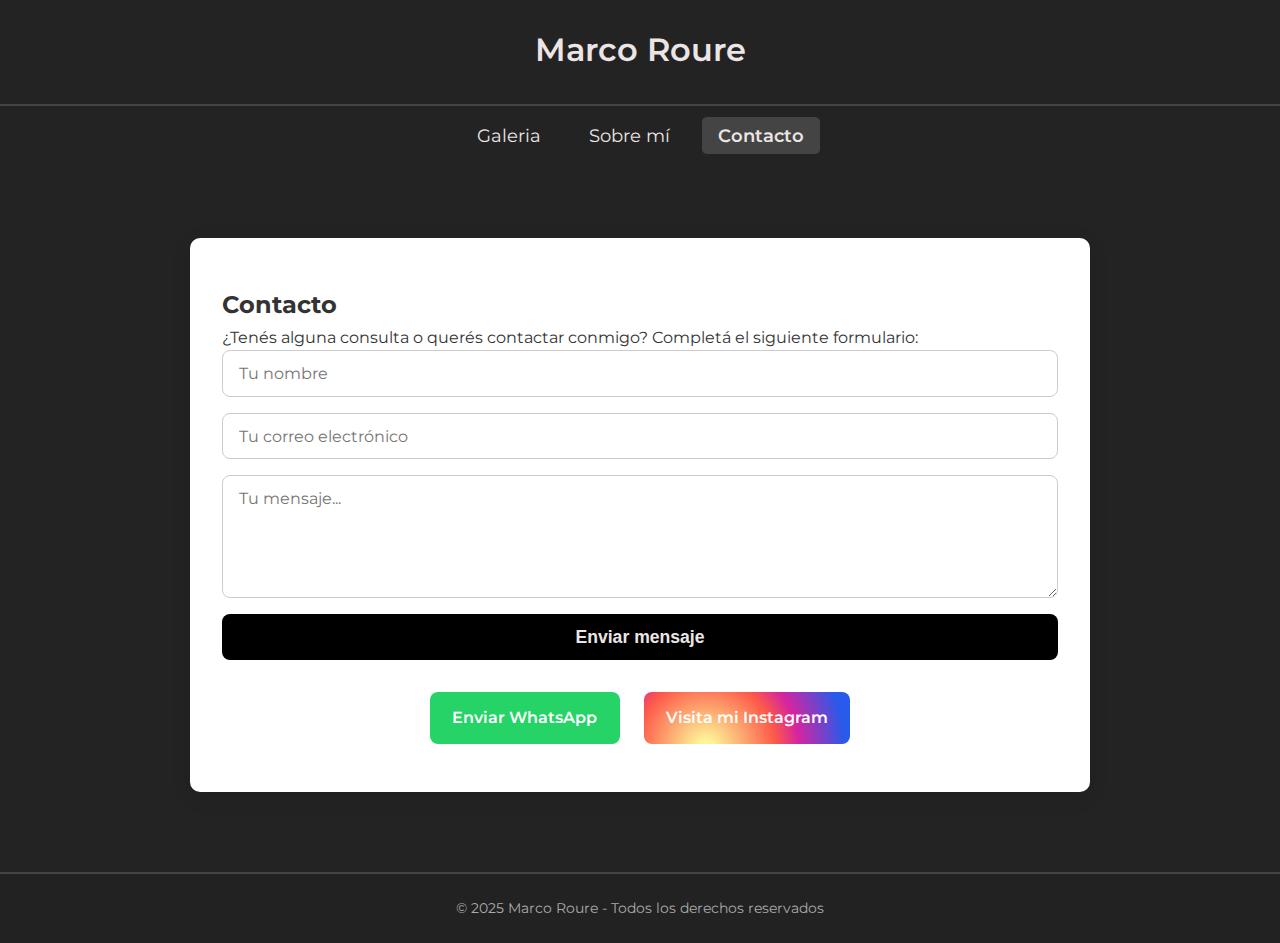
<file: contacto.html>
<!DOCTYPE html>
<html lang="es">
<head>
  <meta charset="UTF-8" />
  <meta name="viewport" content="width=device-width, initial-scale=1" />
  <title>Contacto - Marco Roure</title>
  <link rel="stylesheet" href="styles.css" />
  <!-- Google Fonts Montserrat -->
  <link href="https://fonts.googleapis.com/css2?family=Montserrat:wght@400;600&display=swap" rel="stylesheet" />
</head>
<body>
  <header>
    <h1>Marco Roure</h1>
  </header>

  <nav class="navbar">
    <ul class="nav-links">
      <li><a href="index.html">Galeria</a></li>
      <li><a href="sobremi.html">Sobre mí</a></li>
      <li><a href="contacto.html" class="active">Contacto</a></li>
    </ul>
  </nav>

  <main class="contenedor-contacto">
    <h2>Contacto</h2>
    <p>¿Tenés alguna consulta o querés contactar conmigo? Completá el siguiente formulario:</p>

    <form id="formulario-contacto">
      <input type="text" name="nombre" placeholder="Tu nombre" required />
      <input type="email" name="email" placeholder="Tu correo electrónico" required />
      <textarea name="mensaje" rows="5" placeholder="Tu mensaje..." required></textarea>
      <button type="submit">Enviar mensaje</button>
    </form>

    <div id="mensaje-exito" class="mensaje-exito oculto">
      ¡Gracias por tu mensaje! Te responderé a la brevedad.
    </div>

    <div class="botones-sociales">
      <a href="https://wa.me/5493513922430" target="_blank" class="btn whatsapp">Enviar WhatsApp</a>
      <a href="https://www.instagram.com/marcoroure_/" target="_blank" class="btn instagram">Visita mi Instagram</a>
    </div>
  </main>

  <script>
    const formulario = document.getElementById('formulario-contacto');
    const mensajeExito = document.getElementById('mensaje-exito');

    formulario.addEventListener('submit', async function (e) {
      e.preventDefault();

      const datos = new FormData(formulario);

      try {
        const respuesta = await fetch("https://formspree.io/f/xeokygqo", {
          method: "POST",
          body: datos,
          headers: {
            'Accept': 'application/json'
          }
        });

        if (respuesta.ok) {
          formulario.reset();
          mensajeExito.classList.remove('oculto');
          setTimeout(() => {
            mensajeExito.classList.add('oculto');
          }, 5000);
        } else {
          alert("Ocurrió un error al enviar el mensaje. Por favor, intentá más tarde.");
        }
      } catch (error) {
        alert("No se pudo enviar el mensaje. Verificá tu conexión.");
      }
    });
  </script>

  <footer>
    <p>&copy; 2025 Marco Roure - Todos los derechos reservados</p>
  </footer>
</body>
</html>
</file>
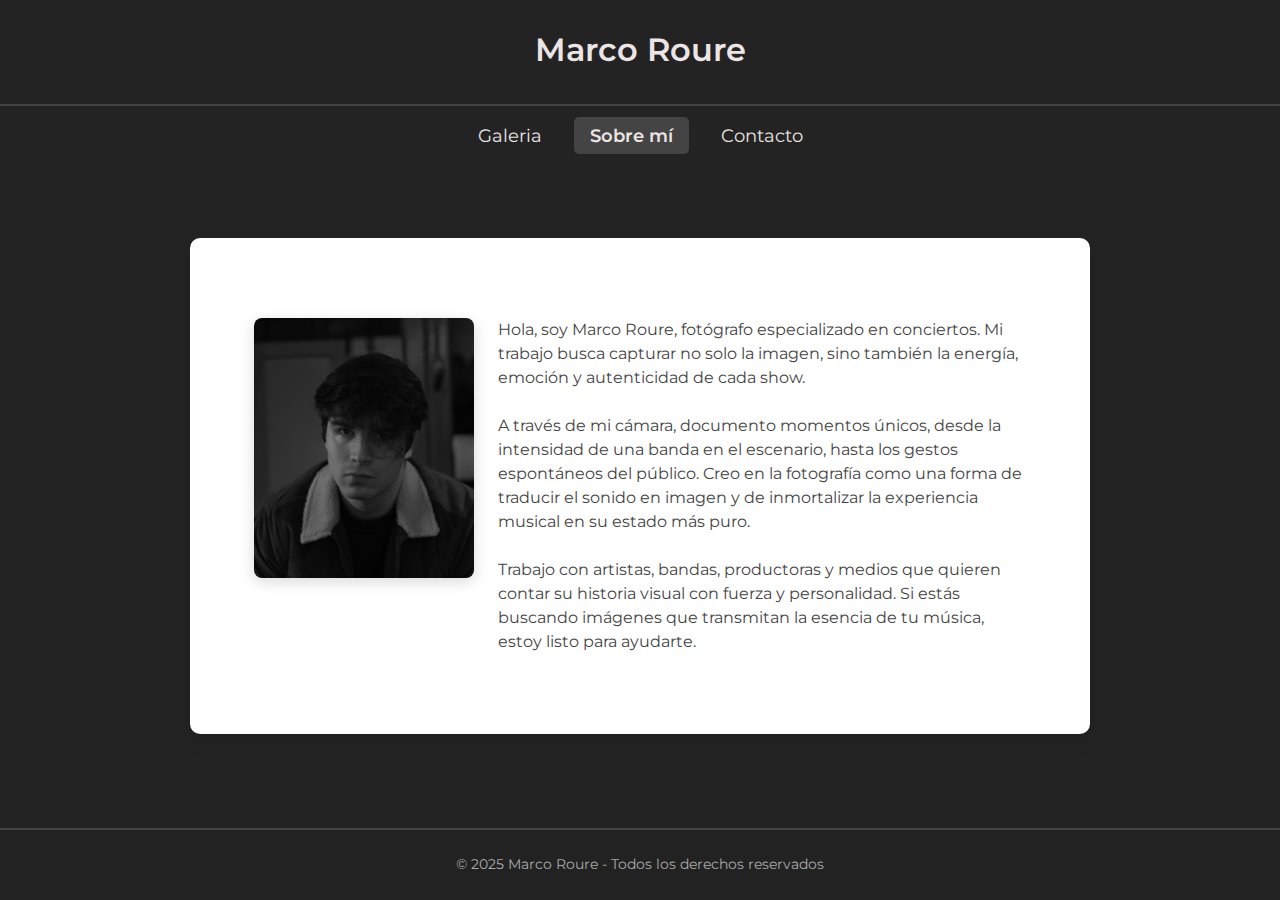
<file: sobremi.html>
<!DOCTYPE html>
<html lang="es">
<head>
  <meta charset="UTF-8" />
  <meta name="viewport" content="width=device-width, initial-scale=1" />
  <title>Sobre mí - Marco Roure</title>
  <link rel="stylesheet" href="styles.css" />
  <!-- Google Fonts Montserrat -->
  <link href="https://fonts.googleapis.com/css2?family=Montserrat:wght@400;600&display=swap" rel="stylesheet" />
</head>
<body>
  <header>
    <h1>Marco Roure</h1>
  </header>

  <nav class="navbar">
    <ul class="nav-links">
      <li><a href="index.html">Galeria</a></li>
      <li><a href="sobremi.html" class="active">Sobre mí</a></li>
      <li><a href="contacto.html">Contacto</a></li>
    </ul>
  </nav>

  <main class="contenedor">
    <section class="sobre-mi">
      <img src="fotos/DSC_5840.jpg" alt="Marco Roure" class="foto" />
      <div class="texto">
        <p>
          Hola, soy Marco Roure, fotógrafo especializado en conciertos.
          Mi trabajo busca capturar no solo la imagen, sino también la energía, emoción y autenticidad de cada show.<br /><br />
          A través de mi cámara, documento momentos únicos, desde la intensidad de una banda en el escenario, hasta los gestos espontáneos del público. Creo en la fotografía como una forma de traducir el sonido en imagen y de inmortalizar la experiencia musical en su estado más puro.<br /><br />
          Trabajo con artistas, bandas, productoras y medios que quieren contar su historia visual con fuerza y personalidad.
          Si estás buscando imágenes que transmitan la esencia de tu música, estoy listo para ayudarte.
        </p>
      </div>
    </section>
  </main>

  <footer>
    <p>&copy; 2025 Marco Roure - Todos los derechos reservados</p>
  </footer>
</body>
</html>
</file>
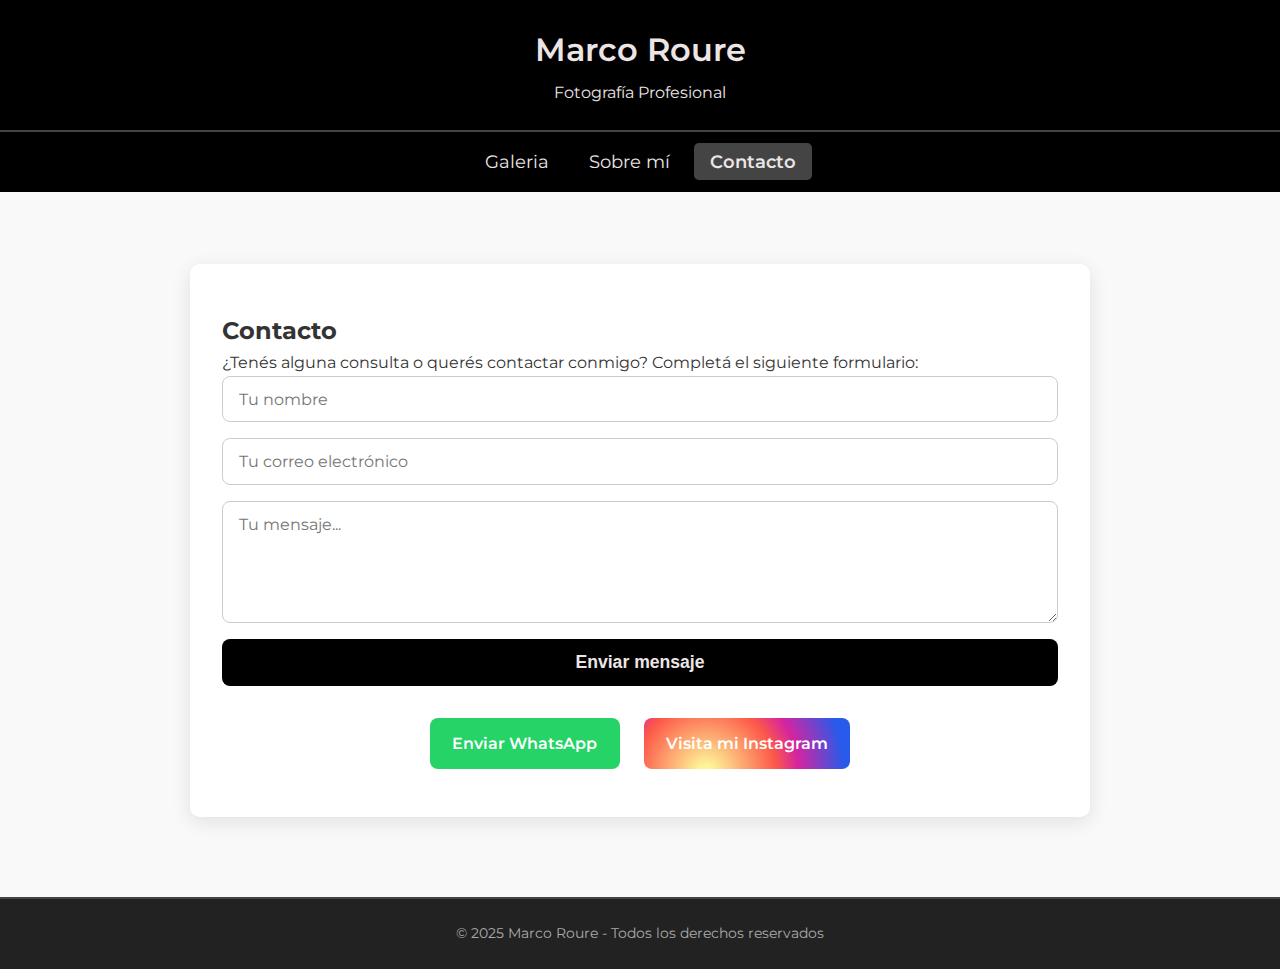
<file: porfoliogpt/contacto.html>
<!DOCTYPE html>
<html lang="es">
<head>
  <meta charset="UTF-8" />
  <meta name="viewport" content="width=device-width, initial-scale=1" />
  <title>Contacto - Marco Roure</title>
  <link rel="stylesheet" href="styles.css" />
  <!-- Google Fonts Montserrat -->
  <link href="https://fonts.googleapis.com/css2?family=Montserrat:wght@400;600&display=swap" rel="stylesheet" />
</head>
<body>
  <header>
    <h1>Marco Roure</h1>
    <p>Fotografía Profesional</p>
  </header>

  <nav class="navbar">
    <ul class="nav-links">
      <li><a href="index.html">Galeria</a></li>
      <li><a href="sobremi.html">Sobre mí</a></li>
      <li><a href="contacto.html" class="active">Contacto</a></li>
    </ul>
  </nav>

  <main class="contenedor-contacto">
    <h2>Contacto</h2>
    <p>¿Tenés alguna consulta o querés contactar conmigo? Completá el siguiente formulario:</p>

    <form id="formulario-contacto">
      <input type="text" name="nombre" placeholder="Tu nombre" required />
      <input type="email" name="email" placeholder="Tu correo electrónico" required />
      <textarea name="mensaje" rows="5" placeholder="Tu mensaje..." required></textarea>
      <button type="submit">Enviar mensaje</button>
    </form>

    <div id="mensaje-exito" class="mensaje-exito oculto">
      ¡Gracias por tu mensaje! Te responderé a la brevedad.
    </div>

    <div class="botones-sociales">
      <a href="https://wa.me/5493513922430" target="_blank" class="btn whatsapp">Enviar WhatsApp</a>
      <a href="https://www.instagram.com/marcoroure_/" target="_blank" class="btn instagram">Visita mi Instagram</a>
    </div>
  </main>

  <script>
    const formulario = document.getElementById('formulario-contacto');
    const mensajeExito = document.getElementById('mensaje-exito');

    formulario.addEventListener('submit', async function (e) {
      e.preventDefault();

      const datos = new FormData(formulario);

      try {
        const respuesta = await fetch("https://formspree.io/f/xeokygqo", {
          method: "POST",
          body: datos,
          headers: {
            'Accept': 'application/json'
          }
        });

        if (respuesta.ok) {
          formulario.reset();
          mensajeExito.classList.remove('oculto');
          setTimeout(() => {
            mensajeExito.classList.add('oculto');
          }, 5000);
        } else {
          alert("Ocurrió un error al enviar el mensaje. Por favor, intentá más tarde.");
        }
      } catch (error) {
        alert("No se pudo enviar el mensaje. Verificá tu conexión.");
      }
    });
  </script>

  <footer>
    <p>&copy; 2025 Marco Roure - Todos los derechos reservados</p>
  </footer>
</body>
</html>
</file>
<file: styles.css>
/* === Reset básico === */
* {
  margin: 0;
  padding: 0;
  box-sizing: border-box;
}

/* === Base mobile === */
html, body {
  height: 100%;
  font-family: 'Montserrat', sans-serif;
  background-color: #242323;
  color: #333;
  line-height: 1.6;
  display: flex;
  flex-direction: column;
  min-height: 100vh;
}

/* === Header (uniforme para todas las páginas) === */
header {
  background-color: #242323;
  color: #ece5e5;
  text-align: center;
  padding: 1.5rem 1rem;
  border-bottom: 2px solid #444;
}

header h1 {
  font-size: 2rem;
  margin-bottom: 0.3rem;
  font-weight: 600;
  color: #ece5e5;
}

header p {
  font-size: 1rem;
  font-weight: 400;
  color: #ece5e5;
}

/* === Navbar === */
.navbar {
  background-color: #242323;
  padding: 1rem 0.5rem; /* Ajuste opcional para mejor visual en mobile */
  position: sticky;
  top: 0;
  z-index: 999;
}

.nav-links {
  list-style: none;
  display: flex;
  flex-direction: row; /* Siempre horizontal */
  justify-content: center;
  flex-wrap: wrap; /* Para evitar desbordes en pantallas pequeñas */
  gap: 1rem;
  text-align: center;
}

.nav-links a {
  color: #ece5e5;
  text-decoration: none;
  font-size: 1rem;
  padding: 0.5rem 1rem;
  border-radius: 5px;
  transition: background-color 0.3s ease;
  font-weight: 400;
}

.nav-links a:hover,
.nav-links a.active {
  background-color: #444;
  font-weight: 600;
}

/* Ya no es necesario este media query para el navbar,
   pero podés dejarlo si querés hacer otros ajustes para pantallas grandes */
@media (min-width: 600px) {
  .nav-links a {
    font-size: 1.1rem;
    padding: 0.5rem 1rem;
  }
}

/* === Contenedor principal === */
.contenedor, .contenedor-contacto {
  max-width: 900px;
  width: 100%;
  margin: 4.5rem auto 5rem auto;
  padding: 3rem 2rem;
  background-color: #fff;
  border-radius: 10px;
  box-shadow: 0 5px 20px rgba(0, 0, 0, 0.1);
  color: #333;
  flex-shrink: 0;
}

/* === Sobre mí === */
.sobre-mi {
  display: flex;
  flex-direction: column;
  gap: 1.5rem;
  align-items: center;
  padding: 2rem;
}

.foto {
  width: 220px;
  height: 260px;
  object-fit: cover;
  border-radius: 8px;
  box-shadow: 0 4px 15px rgba(0, 0, 0, 0.15);
  flex-shrink: 0;
}

.texto {
  max-width: 600px;
  color: #444;
  font-weight: 400;
  font-size: 1rem;
  line-height: 1.5;
  text-align: center;
}

/* Sobre mí responsive */
@media (min-width: 768px) {
  .sobre-mi {
    flex-direction: row;
    text-align: left;
    align-items: flex-start;
  }

  .texto {
    text-align: left;
  }
}

/* === Galería === */
.gallery {
  display: grid;
  grid-template-columns: 1fr;
  gap: 1.5rem;
  padding: 1.5rem;
}

.photo img {
  width: 100%;
  height: auto;
  border-radius: 8px;
  box-shadow: 0 5px 15px rgba(0, 0, 0, 0.3);
  transition: transform 0.3s ease, opacity 0.3s ease;
}

.photo img:hover {
  transform: scale(1.05);
  opacity: 1;
}

/* Galería responsive */
@media (min-width: 600px) {
  .gallery {
    grid-template-columns: repeat(2, 1fr);
    padding: 2rem;
  }
}

@media (min-width: 900px) {
  .gallery {
    grid-template-columns: repeat(4, 1fr);
  }
}

/* === Formulario Contacto === */
form {
  display: flex;
  flex-direction: column;
  gap: 1rem;
}

input[type="text"],
input[type="email"],
textarea {
  padding: 0.8rem 1rem;
  border-radius: 8px;
  border: 1.5px solid #ccc;
  font-size: 1rem;
  font-family: 'Montserrat', sans-serif;
  transition: border-color 0.3s ease;
}

input[type="text"]:focus,
input[type="email"]:focus,
textarea:focus {
  outline: none;
  border-color: #333;
}

textarea {
  resize: vertical;
  min-height: 120px;
}

button[type="submit"] {
  background-color: black;
  color: #ece5e5;
  font-weight: 600;
  padding: 0.8rem;
  border: none;
  border-radius: 8px;
  font-size: 1.1rem;
  cursor: pointer;
  transition: background-color 0.3s ease;
}

button[type="submit"]:hover {
  background-color: #333;
}

/* === Mensaje de éxito === */
.mensaje-exito {
  margin-top: 1rem;
  padding: 1rem;
  border: 1.5px solid #4CAF50;
  background-color: #dff0d8;
  color: #3c763d;
  border-radius: 8px;
  font-weight: 600;
}

.oculto {
  display: none;
}

/* === Botones sociales === */
.botones-sociales {
  margin-top: 2rem;
  display: flex;
  justify-content: center;
  gap: 1.5rem;
}

.btn {
  text-decoration: none;
  font-weight: 600;
  padding: 0.8rem 1.4rem;
  border-radius: 8px;
  font-size: 1rem;
  transition: background-color 0.3s ease;
  color: white;
  display: inline-block;
}

.btn.whatsapp {
  background-color: #25D366;
}

.btn.whatsapp:hover {
  background-color: #1ebe5d;
}

.btn.instagram {
  background: radial-gradient(circle at 30% 107%, #fdf497 0%, #fdf497 5%, #fd5949 45%, #d6249f 60%, #285AEB 90%);
}

.btn.instagram:hover {
  opacity: 0.85;
}

/* === Footer === */
footer {
  background-color: #222;
  color: #aaa;
  text-align: center;
  padding: 1.5rem 1rem;
  font-size: 0.85rem;
  border-top: 2px solid #444;
  font-weight: 400;
  margin-top: auto;
}

/* === Lightbox (si lo usas) === */
.lightbox {
  display: none;
  position: fixed;
  z-index: 1000;
  top: 0;
  left: 0;
  width: 100%;
  height: 100%;
  background-color: rgba(0,0,0,0.9);
  justify-content: center;
  align-items: center;
}

.lightbox-img {
  max-width: 90%;
  max-height: 80%;
  border-radius: 8px;
  box-shadow: 0 0 20px #000;
}

.cerrar {
  position: absolute;
  top: 30px;
  right: 40px;
  color: #c9b9b9;
  font-size: 2rem;
  cursor: pointer;
  font-weight: bold;
}

/* === Responsive === */

@media (min-width: 768px) {
  .sobre-mi {
    flex-direction: row;
    text-align: left;
  }
}
.anterior,
.siguiente {
  position: absolute;
  top: 50%;
  color: #ffffff;
  font-size: 3rem;
  font-weight: bold;
  cursor: pointer;
  user-select: none;
  transform: translateY(-50%);
  padding: 0 1rem;
}

.anterior {
  left: 20px;
}

.siguiente {
  right: 20px;
}

.anterior:hover,
.siguiente:hover {
  color: #ccc;
}
</file>
<file: porfoliogpt/styles.css>
/* === Reset básico === */
* {
  margin: 0;
  padding: 0;
  box-sizing: border-box;
}

/* === Base mobile === */
html, body {
  height: 100%;
  font-family: 'Montserrat', sans-serif;
  background-color: #f9f9f9;
  color: #333;
  line-height: 1.6;
  display: flex;
  flex-direction: column;
  min-height: 100vh;
}

/* === Header (uniforme para todas las páginas) === */
header {
  background-color: black;
  color: #ece5e5;
  text-align: center;
  padding: 1.5rem 1rem;
  border-bottom: 2px solid #444;
}

header h1 {
  font-size: 2rem;
  margin-bottom: 0.3rem;
  font-weight: 600;
  color: #ece5e5;
}

header p {
  font-size: 1rem;
  font-weight: 400;
  color: #ece5e5;
}

/* === Navbar === */
.navbar {
  background-color: black;
  padding: 1rem;
  position: sticky;
  top: 0;
  z-index: 999;
}

.nav-links {
  list-style: none;
  display: flex;
  flex-direction: column;
  gap: 0.5rem;
  text-align: center;
}

.nav-links a {
  color: #ece5e5;
  text-decoration: none;
  font-size: 1rem;
  padding: 0.5rem;
  border-radius: 5px;
  transition: background-color 0.3s ease;
  font-weight: 400;
}

.nav-links a:hover,
.nav-links a.active {
  background-color: #444;
  font-weight: 600;
}

/* Navbar responsivo para pantallas más grandes */
@media (min-width: 600px) {
  .nav-links {
    flex-direction: row;
    justify-content: center;
  }

  .nav-links a {
    font-size: 1.1rem;
    padding: 0.5rem 1rem;
  }
}

/* === Contenedor principal === */
.contenedor, .contenedor-contacto {
  max-width: 900px;
  width: 100%;
  margin: 4.5rem auto 5rem auto;
  padding: 3rem 2rem;
  background-color: #fff;
  border-radius: 10px;
  box-shadow: 0 5px 20px rgba(0, 0, 0, 0.1);
  color: #333;
  flex-shrink: 0;
}

/* === Sobre mí === */
.sobre-mi {
  display: flex;
  flex-direction: column;
  gap: 1.5rem;
  align-items: center;
  padding: 2rem;
}

.foto {
  width: 220px;
  height: 260px;
  object-fit: cover;
  border-radius: 8px;
  box-shadow: 0 4px 15px rgba(0, 0, 0, 0.15);
  flex-shrink: 0;
}

.texto {
  max-width: 600px;
  color: #444;
  font-weight: 400;
  font-size: 1rem;
  line-height: 1.5;
  text-align: center;
}

/* Sobre mí responsive */
@media (min-width: 768px) {
  .sobre-mi {
    flex-direction: row;
    text-align: left;
    align-items: flex-start;
  }

  .texto {
    text-align: left;
  }
}

/* === Galería === */
.gallery {
  display: grid;
  grid-template-columns: 1fr;
  gap: 1.5rem;
  padding: 1.5rem;
}

.photo img {
  width: 100%;
  height: auto;
  border-radius: 8px;
  box-shadow: 0 5px 15px rgba(0, 0, 0, 0.3);
  transition: transform 0.3s ease, opacity 0.3s ease;
}

.photo img:hover {
  transform: scale(1.05);
  opacity: 1;
}

/* Galería responsive */
@media (min-width: 600px) {
  .gallery {
    grid-template-columns: repeat(2, 1fr);
    padding: 2rem;
  }
}

@media (min-width: 900px) {
  .gallery {
    grid-template-columns: repeat(4, 1fr);
  }
}

/* === Formulario Contacto === */
form {
  display: flex;
  flex-direction: column;
  gap: 1rem;
}

input[type="text"],
input[type="email"],
textarea {
  padding: 0.8rem 1rem;
  border-radius: 8px;
  border: 1.5px solid #ccc;
  font-size: 1rem;
  font-family: 'Montserrat', sans-serif;
  transition: border-color 0.3s ease;
}

input[type="text"]:focus,
input[type="email"]:focus,
textarea:focus {
  outline: none;
  border-color: #333;
}

textarea {
  resize: vertical;
  min-height: 120px;
}

button[type="submit"] {
  background-color: black;
  color: #ece5e5;
  font-weight: 600;
  padding: 0.8rem;
  border: none;
  border-radius: 8px;
  font-size: 1.1rem;
  cursor: pointer;
  transition: background-color 0.3s ease;
}

button[type="submit"]:hover {
  background-color: #333;
}

/* === Mensaje de éxito === */
.mensaje-exito {
  margin-top: 1rem;
  padding: 1rem;
  border: 1.5px solid #4CAF50;
  background-color: #dff0d8;
  color: #3c763d;
  border-radius: 8px;
  font-weight: 600;
}

.oculto {
  display: none;
}

/* === Botones sociales === */
.botones-sociales {
  margin-top: 2rem;
  display: flex;
  justify-content: center;
  gap: 1.5rem;
}

.btn {
  text-decoration: none;
  font-weight: 600;
  padding: 0.8rem 1.4rem;
  border-radius: 8px;
  font-size: 1rem;
  transition: background-color 0.3s ease;
  color: white;
  display: inline-block;
}

.btn.whatsapp {
  background-color: #25D366;
}

.btn.whatsapp:hover {
  background-color: #1ebe5d;
}

.btn.instagram {
  background: radial-gradient(circle at 30% 107%, #fdf497 0%, #fdf497 5%, #fd5949 45%, #d6249f 60%, #285AEB 90%);
}

.btn.instagram:hover {
  opacity: 0.85;
}

/* === Footer === */
footer {
  background-color: #222;
  color: #aaa;
  text-align: center;
  padding: 1.5rem 1rem;
  font-size: 0.85rem;
  border-top: 2px solid #444;
  font-weight: 400;
  margin-top: auto;
}

/* === Lightbox (si lo usas) === */
.lightbox {
  display: none;
  position: fixed;
  z-index: 1000;
  top: 0;
  left: 0;
  width: 100%;
  height: 100%;
  background-color: rgba(0,0,0,0.9);
  justify-content: center;
  align-items: center;
}

.lightbox-img {
  max-width: 90%;
  max-height: 80%;
  border-radius: 8px;
  box-shadow: 0 0 20px #000;
}

.cerrar {
  position: absolute;
  top: 30px;
  right: 40px;
  color: #c9b9b9;
  font-size: 2rem;
  cursor: pointer;
  font-weight: bold;
}

/* === Responsive === */

@media (min-width: 768px) {
  .sobre-mi {
    flex-direction: row;
    text-align: left;
  }
}
</file>
